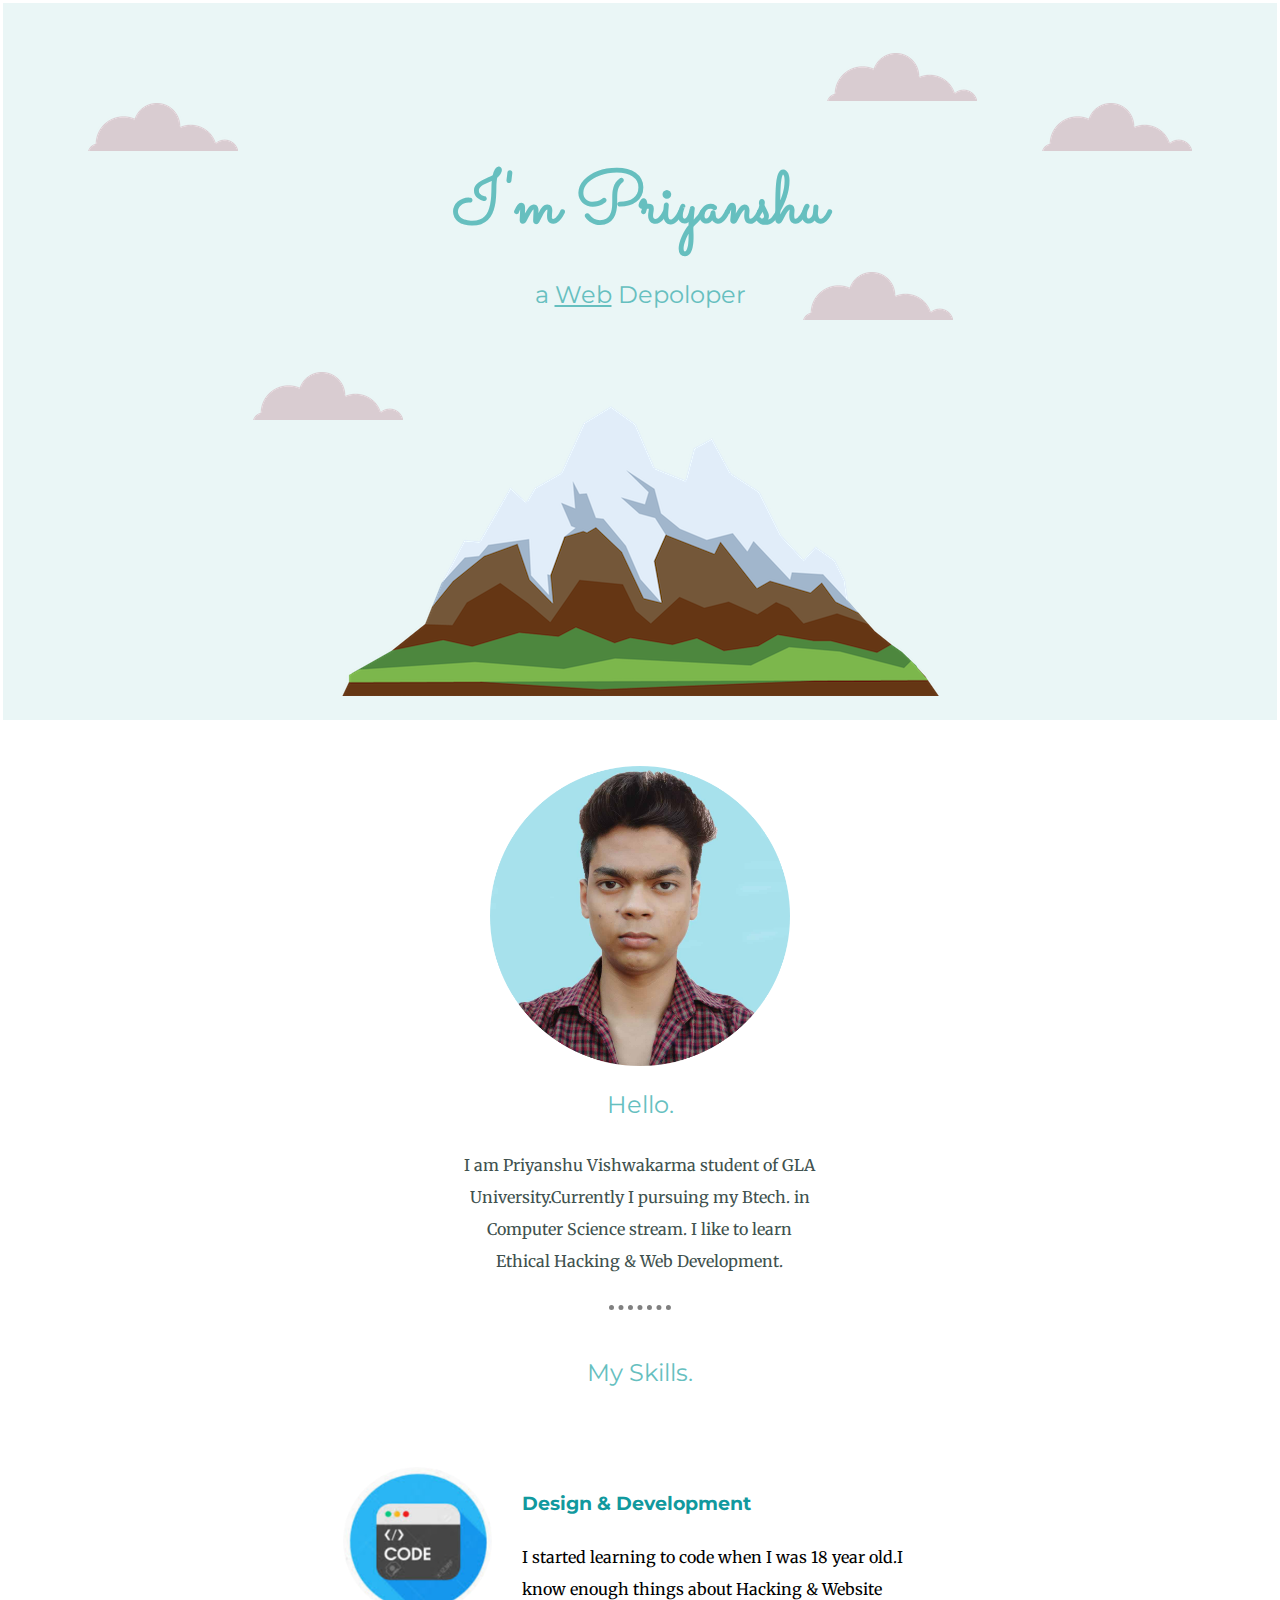
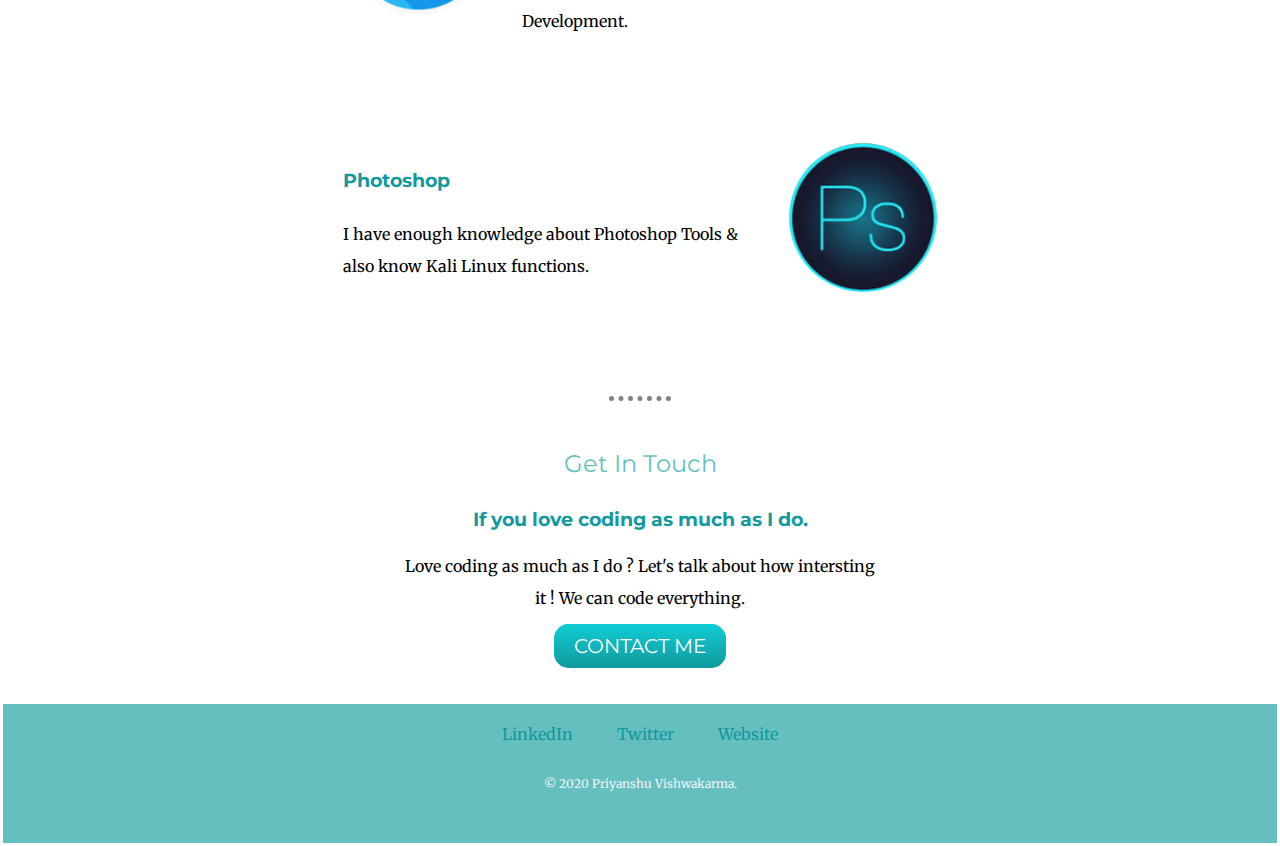
<file: WEB DEVELOPEMENT/CSS/Mysite.html>
<!DOCTYPE html>
<html lang="en" dir="ltr">
  <head>
    <meta charset="utf-8">
    <title>White Devil Personal Site</title>
    <link rel="stylesheet" href="css/style.css">
    <link rel="icon" href="favicon.ico">
    <link href="https://fonts.googleapis.com/css2?family=Merriweather:ital,wght@1,300&family=Montserrat&family=Sacramento&display=swap" rel="stylesheet">
  </head>
  <body>
    <div class="top-container">
      <img class="cl" src="Images/cloud.png" alt="cloud">
      <img src="Images/cloud.png" alt="cloud">
      <img class="top-cloud" src="Images/cloud.png" alt="cloud">
      <h1>I'm Priyanshu</h1>
      <h2>a <span class="Web">Web</span> Depoloper</h2>
      <img class="clo" src="Images/cloud.png" alt="cloud">
      <img class="bottom-cloud" src="Images/cloud.png" alt="cloud">
      <img src="Images/mountain.png" alt="mountain">
    </div>
    <div class="middle-container">
      <div class="profile">
        <img class="pro"src="Images/profile.png" alt="profile">
        <h2>Hello.</h2>
        <p class="para">I am Priyanshu Vishwakarma student of GLA University.Currently I pursuing my Btech. in Computer Science stream.
         I like to learn Ethical Hacking & Web Development.</p>
      </div>
      <hr>
      <div class="skills">
        <h2>My Skills.</h2>
        <div class="skill-row">
          <img class="code" src="Images/code.png" alt="code">
          <h3>Design & Development</h3>
          <p>I started learning to code when I was 18 year old.I know enough things about Hacking & Website Development.</p>
        </div>
        <div class="skill-row">
          <img class="ps" src="Images/ps.png" alt="ps">
          <h3>Photoshop</h3>
          <p>I have enough knowledge about Photoshop Tools & also know Kali Linux functions.</p>
        </div>
      </div>
      <hr>
      <div class="contact-me">
        <h2>Get In Touch</h2>
        <h3>If you love coding as much as I do.</h3>
        <p class="dis">Love coding as much as I do ? Let's talk about how intersting it ! We can code everything.</p>
        <a class="btn" href="mailto:name@email.com">CONTACT ME</a>
      </div>
    </div>
    </div>
    <div class="bottom-container">
      <a class="footer-link" href="https://www.linkedin.com/">LinkedIn</a>
      <a class="footer-link" href="https://twitter.com/">Twitter</a>
      <a class="footer-link" href="https://www.appbrewery.co/">Website</a>
      <p class="para2">© 2020 Priyanshu Vishwakarma.</p>
    </div>
  </body>
</html>
</file>
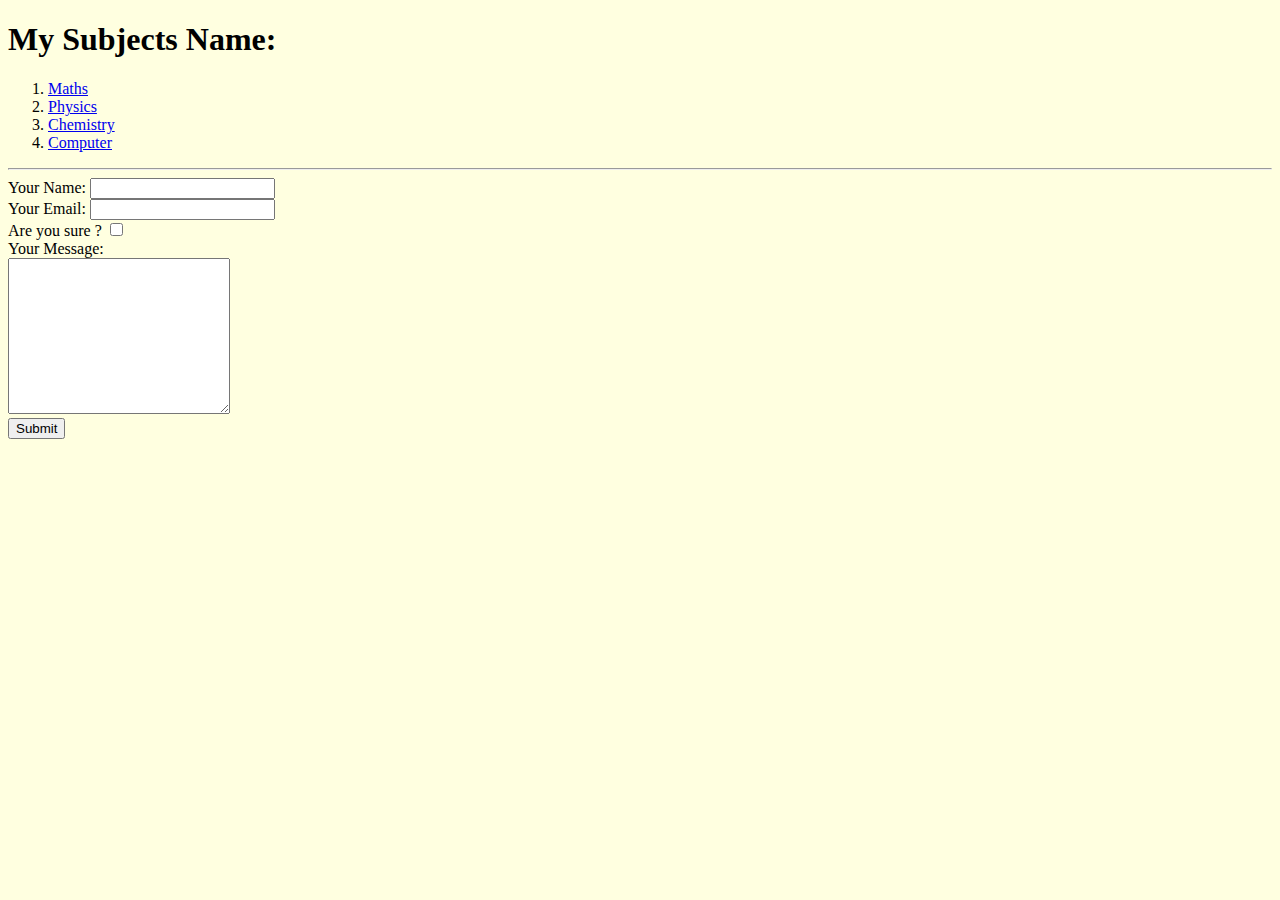
<file: WEB DEVELOPEMENT/HTML-Personal site/Mysubjects.html>
<!DOCTYPE html>
<html lang="en" dir="ltr">
  <head>
    <meta charset="utf-8">
    <title>My Subjects</title>
  </head>
  <body style="background-color:lightyellow;">
    <h1>My Subjects Name:</h1>
    <ol>
      <li><a href="https://www.youtube.com/channel/UCz8TQ6REQhC277krCDwGb1Q" target="_blank">Maths</a></li>
      <li><a href="https://www.youtube.com/watch?v=2WJLpK0O8Xs" target="_blank">Physics</a></li>
      <li><a href="https://www.youtube.com/watch?v=n9-uHRCbMiY" target="_blank">Chemistry</a></li>
      <li><a href="https://www.w3schools.com/python/default.asp" target="_blank">Computer</a></li>
    </ol>
    <hr>
    <form  action="mailto:info" method="post" enctype="text/plain">
      <label>Your Name:</label>
      <input type="text" name="Your Name" value=""><br />
      <label>Your Email:</label>
      <input type="email" name="Your Email" value=""><br>
      <label>Are you sure ?</label>
      <input type="checkbox" name="" ><br>
      <label>Your Message:</label><br>
      <textarea name="Your Message" rows="10" cols="25"></textarea><br>
      <input type="submit" name="" value="Submit">
    </form>

  </body>
</html>
</file>
<file: WEB DEVELOPEMENT/CSS/css/style.css>
div {
  padding: 20px;
  margin: 3px;
}
body {
  margin: 0;
  text-align: center;
  font-family:'Merriweather', serif;
}
hr {
  border-style: none;
  border-top-style:dotted;
  border-width: 5px;
  width: 5%;
  border-color:grey;
}
h1 {
  margin:0;
  color: #66BFBF;
  font-family: 'Sacramento',cursive;
  font-size: 4.5em;
}
h2 {
  font-family: 'Montserrat', sans-serif;
  color: #66BFBF;
  font-weight: normal;
  padding-bottom: 10px;
}
h3 {
  font-family: 'Montserrat', sans-serif;
  color: #11999E;
}
.top-container {
  background-color: #EAF6F6;
  position: relative;
  padding-top: 100px;
}
.bottom-container {
  background-color: #66BFBF;
}
.bottom-cloud {
  position: absolute;
  bottom:300px;
  left:250px;
}
.top-cloud {
  position: absolute;
  right:300px;
  top:50px;
}
.Web {
  text-decoration: underline;
}
.pro {
  width: 300px;
}
.code {
  width:25%;
  margin-right: 30px;
  float: left;
}
.ps {
  width: 25%;
  margin-left: 30px;
  float: right;
}
.cl {
  margin-right:800px;
}
.clo {
  position: absolute;
  bottom: 400px;
  left:800px;
}
a {
  color: #11999E;
  margin:10px 20px;
  text-decoration: none;
}
a:hover {
  color: #EAF6F6;
}
.skill-row {
  width: 50%;
  margin:50px auto 50px auto;
  text-align: left;
  line-height: 2;
}
.para {
  color: #40514E;
  width: 30%;
  margin:auto;
  line-height: 2;
}
.para2 {
  color: #EAF6F6;
  font-size: 0.75em;
  padding: 20px;
}
.dis {
  width: 40%;
  line-height: 2;
  margin: auto auto 20px auto;
}
.btn {
      background: #11CDD4;
      background-image: -webkit-linear-gradient(top, #11CDD4, #11999E);
      background-image: -moz-linear-gradient(top, #11CDD4, #11999E);
      background-image: -ms-linear-gradient(top, #11CDD4, #11999E);
      background-image: -o-linear-gradient(top, #11CDD4, #11999E);
      background-image: linear-gradient(to bottom, #11CDD4, #11999E);
      -webkit-border-radius: 15px;
      -moz-border-radius: 15px;
      border-radius: 15px;
      color: #FFFFFF;
      font-family: 'Montserrat', sans-serif;
      font-size: 20px;
      padding:10px 20px 10px 20px;
      text-decoration: none;
}
.btn:hover {
     background: #30E3CB;
     background-image: -webkit-linear-gradient(top, #30E3CB, #2BC4AD);
     background-image: -moz-linear-gradient(top, #30E3CB, #2BC4AD);
     background-image: -ms-linear-gradient(top, #30E3CB, #2BC4AD);
     background-image: -o-linear-gradient(top, #30E3CB, #2BC4AD);
     background-image: linear-gradient(to bottom, #30E3CB, #2BC4AD);
     text-decoration: none;
}
</file>
